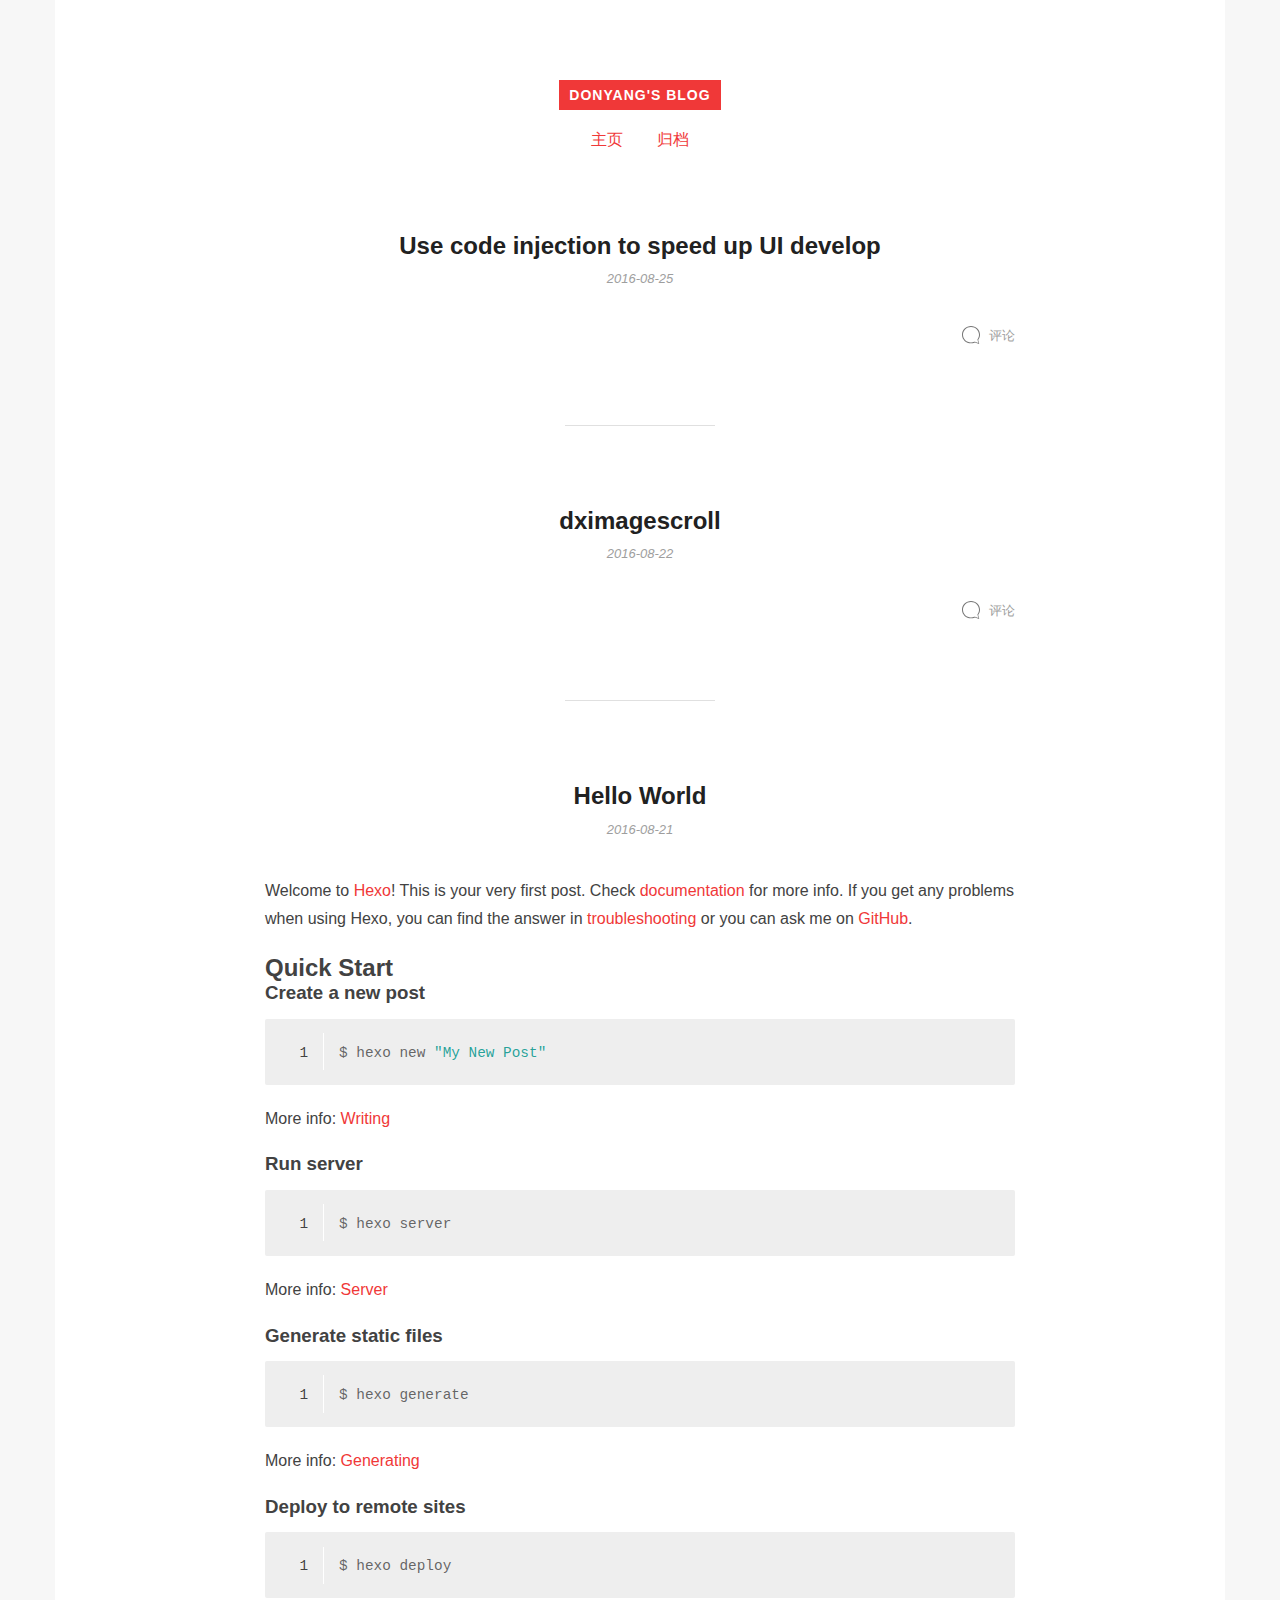
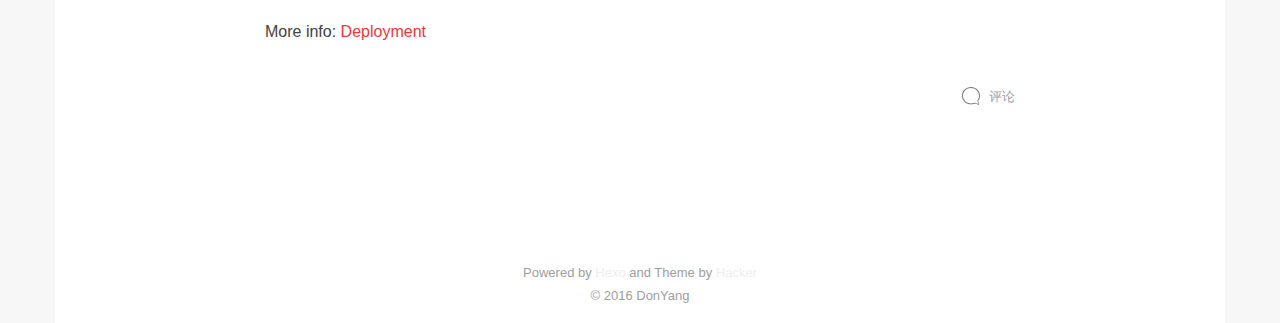
<file: index.html>
<!DOCTYPE HTML>
<html>
<head>
  <meta charset="utf-8">
  
  <title>DonYang&#39;s blog</title>

  
  <meta name="author" content="DonYang">
  

  

  

  <meta id="viewport" name="viewport" content="width=device-width, initial-scale=1, maximum-scale=1, minimum-scale=1, user-scalable=no, minimal-ui">
  <meta name="apple-mobile-web-app-capable" content="yes">
  <meta name="apple-mobile-web-app-status-bar-style" content="black">

  

  <meta property="og:site_name" content="DonYang&#39;s blog"/>

  
  <meta property="og:image" content="/favicon.ico"/>
  

  <link href="/favicon.ico" rel="icon">
  <link rel="alternate" href="/atom.xml" title="DonYang&#39;s blog" type="application/atom+xml">
  <link rel="stylesheet" href="/css/style.css" media="screen" type="text/css">
</head>


<body>
<div class="blog">
  <div class="content">

    <header>
  <div class="site-branding">
    <h1 class="site-title">
      <a href="/">DonYang&#39;s blog</a>
    </h1>
    <p class="site-description"></p>
  </div>
  <nav class="site-navigation">
    <ul>
      
        <li><a href="/">主页</a></li>
      
        <li><a href="/archives">归档</a></li>
      
    </ul>
  </nav>
</header>

    <main class="site-main posts-loop">
    
  <article>

  
    
    <h3 class="article-title"><a href="/2016/08/25/Use-code-injection-to-speed-up-UI-develop/"><span>Use code injection to speed up UI develop</span></a></h3>
    
  

  <div class="article-top-meta">
    <span class="posted-on">
      <a href="/2016/08/25/Use-code-injection-to-speed-up-UI-develop/" rel="bookmark">
        <time class="entry-date published" datetime="2016-08-24T23:19:23.000Z">
          2016-08-25
        </time>
      </a>
    </span>
  </div>


  

  <div class="article-content">
    <div class="entry">
      
        
      
    </div>

  </div>

  <div class="article-footer">
    <div class="article-meta pull-left">

    

    

    </div>

    
    <div class="article-meta pull-right">
      <span>
        <i class="icon-comments"></i>
        <span>
          <a href="http://donyang.github.io/2016/08/25/Use-code-injection-to-speed-up-UI-develop/#comment">评论</a>
        </span>
      </span>
    </div>
    
  </div>
</article>



  <article>

  
    
    <h3 class="article-title"><a href="/2016/08/22/dximagescroll/"><span>dximagescroll</span></a></h3>
    
  

  <div class="article-top-meta">
    <span class="posted-on">
      <a href="/2016/08/22/dximagescroll/" rel="bookmark">
        <time class="entry-date published" datetime="2016-08-21T23:49:16.000Z">
          2016-08-22
        </time>
      </a>
    </span>
  </div>


  

  <div class="article-content">
    <div class="entry">
      
        
      
    </div>

  </div>

  <div class="article-footer">
    <div class="article-meta pull-left">

    

    

    </div>

    
    <div class="article-meta pull-right">
      <span>
        <i class="icon-comments"></i>
        <span>
          <a href="http://donyang.github.io/2016/08/22/dximagescroll/#comment">评论</a>
        </span>
      </span>
    </div>
    
  </div>
</article>



  <article>

  
    
    <h3 class="article-title"><a href="/2016/08/21/hello-world/"><span>Hello World</span></a></h3>
    
  

  <div class="article-top-meta">
    <span class="posted-on">
      <a href="/2016/08/21/hello-world/" rel="bookmark">
        <time class="entry-date published" datetime="2016-08-21T10:37:45.000Z">
          2016-08-21
        </time>
      </a>
    </span>
  </div>


  

  <div class="article-content">
    <div class="entry">
      
        <p>Welcome to <a href="https://hexo.io/" target="_blank" rel="external">Hexo</a>! This is your very first post. Check <a href="https://hexo.io/docs/" target="_blank" rel="external">documentation</a> for more info. If you get any problems when using Hexo, you can find the answer in <a href="https://hexo.io/docs/troubleshooting.html" target="_blank" rel="external">troubleshooting</a> or you can ask me on <a href="https://github.com/hexojs/hexo/issues" target="_blank" rel="external">GitHub</a>.</p>
<h2 id="Quick-Start"><a href="#Quick-Start" class="headerlink" title="Quick Start"></a>Quick Start</h2><h3 id="Create-a-new-post"><a href="#Create-a-new-post" class="headerlink" title="Create a new post"></a>Create a new post</h3><figure class="highlight bash"><table><tr><td class="gutter"><pre><div class="line">1</div></pre></td><td class="code"><pre><div class="line">$ hexo new <span class="string">"My New Post"</span></div></pre></td></tr></table></figure>
<p>More info: <a href="https://hexo.io/docs/writing.html" target="_blank" rel="external">Writing</a></p>
<h3 id="Run-server"><a href="#Run-server" class="headerlink" title="Run server"></a>Run server</h3><figure class="highlight bash"><table><tr><td class="gutter"><pre><div class="line">1</div></pre></td><td class="code"><pre><div class="line">$ hexo server</div></pre></td></tr></table></figure>
<p>More info: <a href="https://hexo.io/docs/server.html" target="_blank" rel="external">Server</a></p>
<h3 id="Generate-static-files"><a href="#Generate-static-files" class="headerlink" title="Generate static files"></a>Generate static files</h3><figure class="highlight bash"><table><tr><td class="gutter"><pre><div class="line">1</div></pre></td><td class="code"><pre><div class="line">$ hexo generate</div></pre></td></tr></table></figure>
<p>More info: <a href="https://hexo.io/docs/generating.html" target="_blank" rel="external">Generating</a></p>
<h3 id="Deploy-to-remote-sites"><a href="#Deploy-to-remote-sites" class="headerlink" title="Deploy to remote sites"></a>Deploy to remote sites</h3><figure class="highlight bash"><table><tr><td class="gutter"><pre><div class="line">1</div></pre></td><td class="code"><pre><div class="line">$ hexo deploy</div></pre></td></tr></table></figure>
<p>More info: <a href="https://hexo.io/docs/deployment.html" target="_blank" rel="external">Deployment</a></p>

      
    </div>

  </div>

  <div class="article-footer">
    <div class="article-meta pull-left">

    

    

    </div>

    
    <div class="article-meta pull-right">
      <span>
        <i class="icon-comments"></i>
        <span>
          <a href="http://donyang.github.io/2016/08/21/hello-world/#comment">评论</a>
        </span>
      </span>
    </div>
    
  </div>
</article>




<nav class="pagination">
  
  
</nav>
    </main>

    <footer class="site-footer">
  <p class="site-info">
    Powered by <a href="https://hexo.io/" target="_blank">Hexo</a> and
    Theme by <a href="https://github.com/CodeDaraW/Hacker" target="_blank">Hacker</a>
    </br>
    
    &copy; 2016 DonYang
    
  </p>
</footer>
    
  </div>
</div>
</body>
</html>
</file>
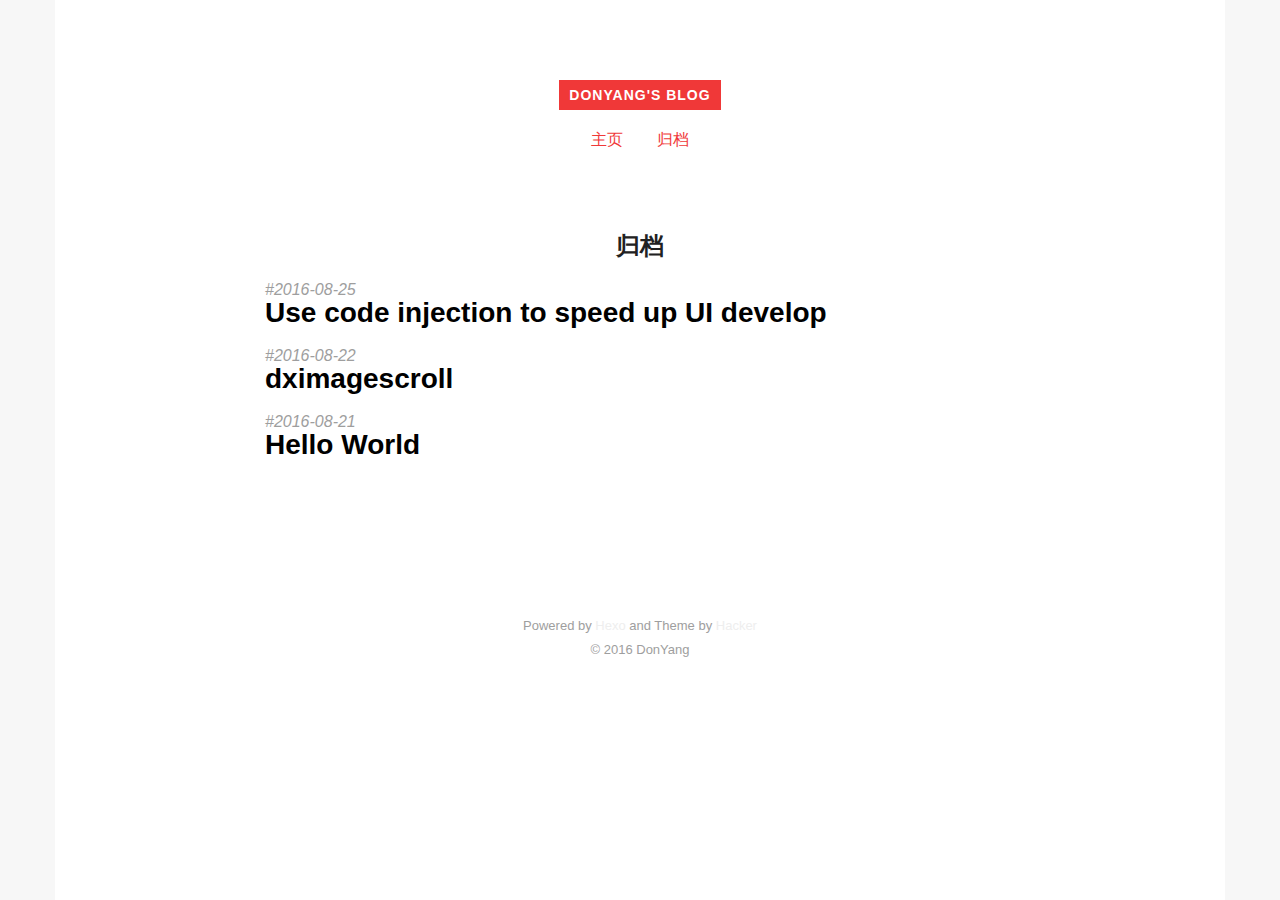
<file: archives/index.html>
<!DOCTYPE HTML>
<html>
<head>
  <meta charset="utf-8">
  
  <title>归档 | DonYang&#39;s blog</title>

  
  <meta name="author" content="DonYang">
  

  

  

  <meta id="viewport" name="viewport" content="width=device-width, initial-scale=1, maximum-scale=1, minimum-scale=1, user-scalable=no, minimal-ui">
  <meta name="apple-mobile-web-app-capable" content="yes">
  <meta name="apple-mobile-web-app-status-bar-style" content="black">

  

  <meta property="og:site_name" content="DonYang&#39;s blog"/>

  
  <meta property="og:image" content="/favicon.ico"/>
  

  <link href="/favicon.ico" rel="icon">
  <link rel="alternate" href="/atom.xml" title="DonYang&#39;s blog" type="application/atom+xml">
  <link rel="stylesheet" href="/css/style.css" media="screen" type="text/css">
</head>


<body>
<div class="blog">
  <div class="content">

    <header>
  <div class="site-branding">
    <h1 class="site-title">
      <a href="/">DonYang&#39;s blog</a>
    </h1>
    <p class="site-description"></p>
  </div>
  <nav class="site-navigation">
    <ul>
      
        <li><a href="/">主页</a></li>
      
        <li><a href="/archives">归档</a></li>
      
    </ul>
  </nav>
</header>

    <main class="site-main posts-loop">
    

<article>

  <h2 class="article-title ">归档</h2>

  <div class="archive">
    
      <div class="post archive">
        <div class="archive-post">
          <time datetime="2016-08-24T23:19:23.000Z">
            <a href="/2016/08/25/Use-code-injection-to-speed-up-UI-develop/">2016-08-25</a>
          </time>
          
            <h3 class="archive-title"><a href="/2016/08/25/Use-code-injection-to-speed-up-UI-develop/"><span>Use code injection to speed up UI develop</span></a></h3>
          
        </div>
      </div>
    
      <div class="post archive">
        <div class="archive-post">
          <time datetime="2016-08-21T23:49:16.000Z">
            <a href="/2016/08/22/dximagescroll/">2016-08-22</a>
          </time>
          
            <h3 class="archive-title"><a href="/2016/08/22/dximagescroll/"><span>dximagescroll</span></a></h3>
          
        </div>
      </div>
    
      <div class="post archive">
        <div class="archive-post">
          <time datetime="2016-08-21T10:37:45.000Z">
            <a href="/2016/08/21/hello-world/">2016-08-21</a>
          </time>
          
            <h3 class="archive-title"><a href="/2016/08/21/hello-world/"><span>Hello World</span></a></h3>
          
        </div>
      </div>
    
    <nav class="pagination">
  
  
</nav>
  </div>

</article>
    </main>

    <footer class="site-footer">
  <p class="site-info">
    Powered by <a href="https://hexo.io/" target="_blank">Hexo</a> and
    Theme by <a href="https://github.com/CodeDaraW/Hacker" target="_blank">Hacker</a>
    </br>
    
    &copy; 2016 DonYang
    
  </p>
</footer>
    
  </div>
</div>
</body>
</html>
</file>
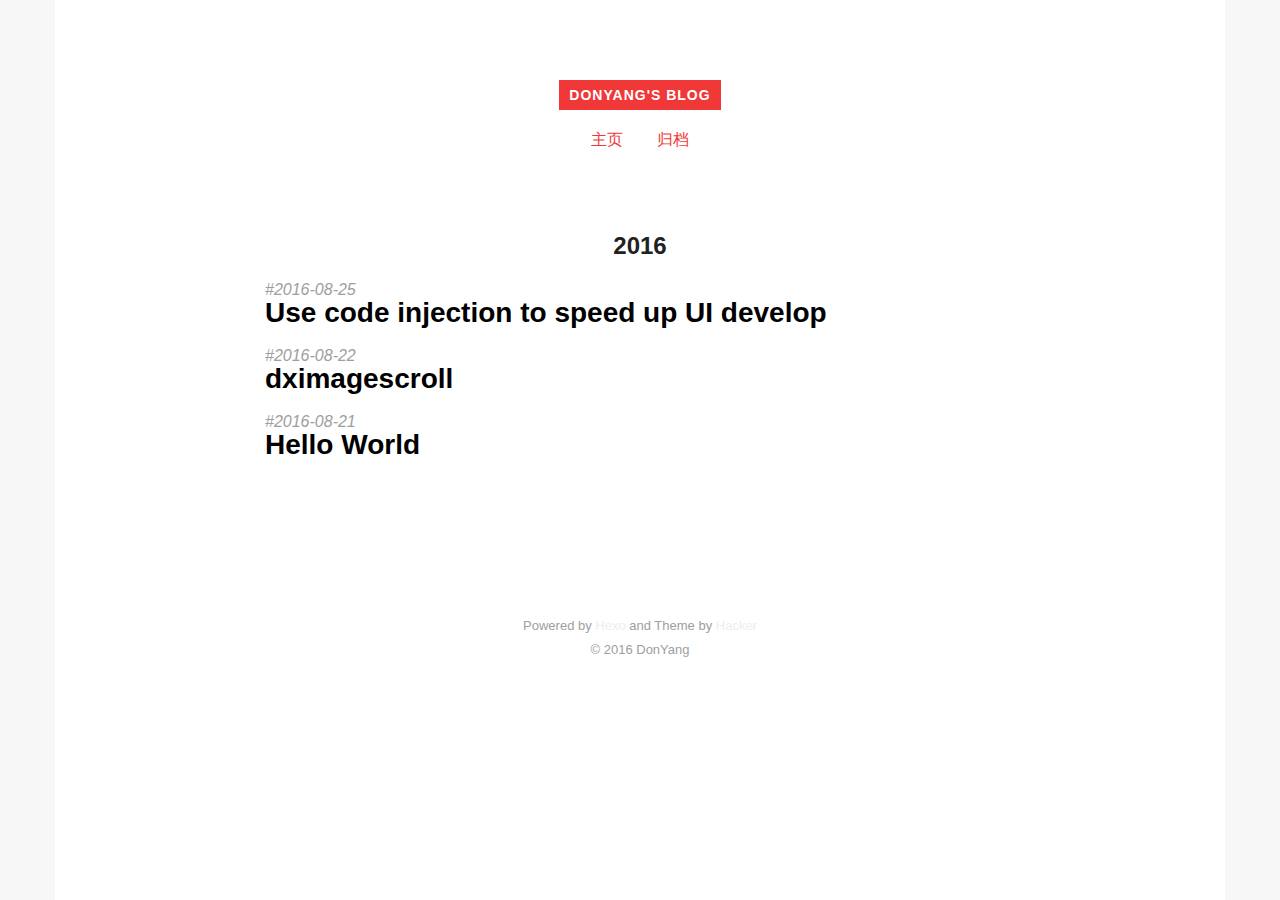
<file: archives/2016/index.html>
<!DOCTYPE HTML>
<html>
<head>
  <meta charset="utf-8">
  
  <title>归档：2016 | DonYang&#39;s blog</title>

  
  <meta name="author" content="DonYang">
  

  

  

  <meta id="viewport" name="viewport" content="width=device-width, initial-scale=1, maximum-scale=1, minimum-scale=1, user-scalable=no, minimal-ui">
  <meta name="apple-mobile-web-app-capable" content="yes">
  <meta name="apple-mobile-web-app-status-bar-style" content="black">

  

  <meta property="og:site_name" content="DonYang&#39;s blog"/>

  
  <meta property="og:image" content="/favicon.ico"/>
  

  <link href="/favicon.ico" rel="icon">
  <link rel="alternate" href="/atom.xml" title="DonYang&#39;s blog" type="application/atom+xml">
  <link rel="stylesheet" href="/css/style.css" media="screen" type="text/css">
</head>


<body>
<div class="blog">
  <div class="content">

    <header>
  <div class="site-branding">
    <h1 class="site-title">
      <a href="/">DonYang&#39;s blog</a>
    </h1>
    <p class="site-description"></p>
  </div>
  <nav class="site-navigation">
    <ul>
      
        <li><a href="/">主页</a></li>
      
        <li><a href="/archives">归档</a></li>
      
    </ul>
  </nav>
</header>

    <main class="site-main posts-loop">
    

<article>

  <h2 class="article-title ">2016</h2>

  <div class="archive">
    
      <div class="post archive">
        <div class="archive-post">
          <time datetime="2016-08-24T23:19:23.000Z">
            <a href="/2016/08/25/Use-code-injection-to-speed-up-UI-develop/">2016-08-25</a>
          </time>
          
            <h3 class="archive-title"><a href="/2016/08/25/Use-code-injection-to-speed-up-UI-develop/"><span>Use code injection to speed up UI develop</span></a></h3>
          
        </div>
      </div>
    
      <div class="post archive">
        <div class="archive-post">
          <time datetime="2016-08-21T23:49:16.000Z">
            <a href="/2016/08/22/dximagescroll/">2016-08-22</a>
          </time>
          
            <h3 class="archive-title"><a href="/2016/08/22/dximagescroll/"><span>dximagescroll</span></a></h3>
          
        </div>
      </div>
    
      <div class="post archive">
        <div class="archive-post">
          <time datetime="2016-08-21T10:37:45.000Z">
            <a href="/2016/08/21/hello-world/">2016-08-21</a>
          </time>
          
            <h3 class="archive-title"><a href="/2016/08/21/hello-world/"><span>Hello World</span></a></h3>
          
        </div>
      </div>
    
    <nav class="pagination">
  
  
</nav>
  </div>

</article>
    </main>

    <footer class="site-footer">
  <p class="site-info">
    Powered by <a href="https://hexo.io/" target="_blank">Hexo</a> and
    Theme by <a href="https://github.com/CodeDaraW/Hacker" target="_blank">Hacker</a>
    </br>
    
    &copy; 2016 DonYang
    
  </p>
</footer>
    
  </div>
</div>
</body>
</html>
</file>
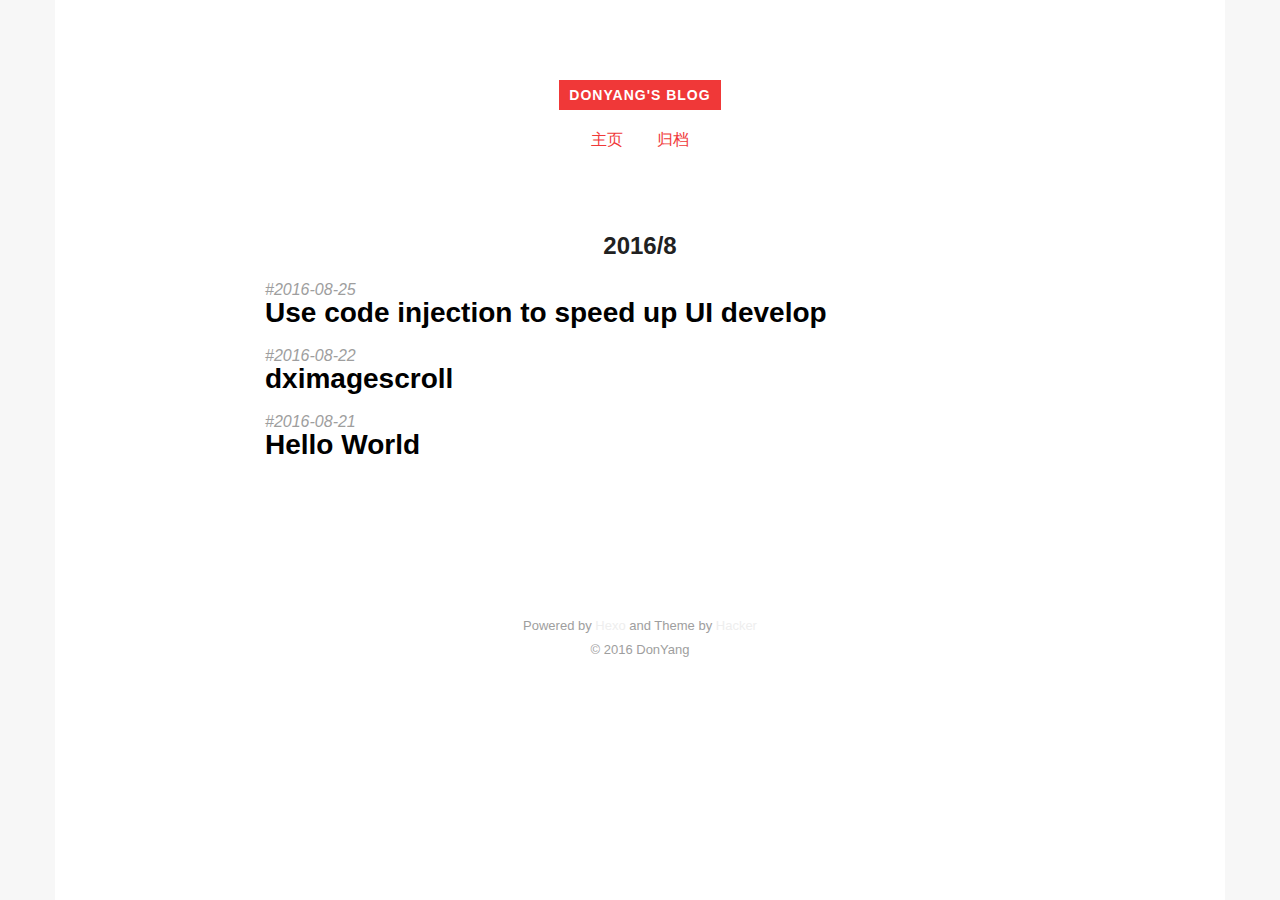
<file: archives/2016/08/index.html>
<!DOCTYPE HTML>
<html>
<head>
  <meta charset="utf-8">
  
  <title>归档：2016/8 | DonYang&#39;s blog</title>

  
  <meta name="author" content="DonYang">
  

  

  

  <meta id="viewport" name="viewport" content="width=device-width, initial-scale=1, maximum-scale=1, minimum-scale=1, user-scalable=no, minimal-ui">
  <meta name="apple-mobile-web-app-capable" content="yes">
  <meta name="apple-mobile-web-app-status-bar-style" content="black">

  

  <meta property="og:site_name" content="DonYang&#39;s blog"/>

  
  <meta property="og:image" content="/favicon.ico"/>
  

  <link href="/favicon.ico" rel="icon">
  <link rel="alternate" href="/atom.xml" title="DonYang&#39;s blog" type="application/atom+xml">
  <link rel="stylesheet" href="/css/style.css" media="screen" type="text/css">
</head>


<body>
<div class="blog">
  <div class="content">

    <header>
  <div class="site-branding">
    <h1 class="site-title">
      <a href="/">DonYang&#39;s blog</a>
    </h1>
    <p class="site-description"></p>
  </div>
  <nav class="site-navigation">
    <ul>
      
        <li><a href="/">主页</a></li>
      
        <li><a href="/archives">归档</a></li>
      
    </ul>
  </nav>
</header>

    <main class="site-main posts-loop">
    

<article>

  <h2 class="article-title ">2016/8</h2>

  <div class="archive">
    
      <div class="post archive">
        <div class="archive-post">
          <time datetime="2016-08-24T23:19:23.000Z">
            <a href="/2016/08/25/Use-code-injection-to-speed-up-UI-develop/">2016-08-25</a>
          </time>
          
            <h3 class="archive-title"><a href="/2016/08/25/Use-code-injection-to-speed-up-UI-develop/"><span>Use code injection to speed up UI develop</span></a></h3>
          
        </div>
      </div>
    
      <div class="post archive">
        <div class="archive-post">
          <time datetime="2016-08-21T23:49:16.000Z">
            <a href="/2016/08/22/dximagescroll/">2016-08-22</a>
          </time>
          
            <h3 class="archive-title"><a href="/2016/08/22/dximagescroll/"><span>dximagescroll</span></a></h3>
          
        </div>
      </div>
    
      <div class="post archive">
        <div class="archive-post">
          <time datetime="2016-08-21T10:37:45.000Z">
            <a href="/2016/08/21/hello-world/">2016-08-21</a>
          </time>
          
            <h3 class="archive-title"><a href="/2016/08/21/hello-world/"><span>Hello World</span></a></h3>
          
        </div>
      </div>
    
    <nav class="pagination">
  
  
</nav>
  </div>

</article>
    </main>

    <footer class="site-footer">
  <p class="site-info">
    Powered by <a href="https://hexo.io/" target="_blank">Hexo</a> and
    Theme by <a href="https://github.com/CodeDaraW/Hacker" target="_blank">Hacker</a>
    </br>
    
    &copy; 2016 DonYang
    
  </p>
</footer>
    
  </div>
</div>
</body>
</html>
</file>
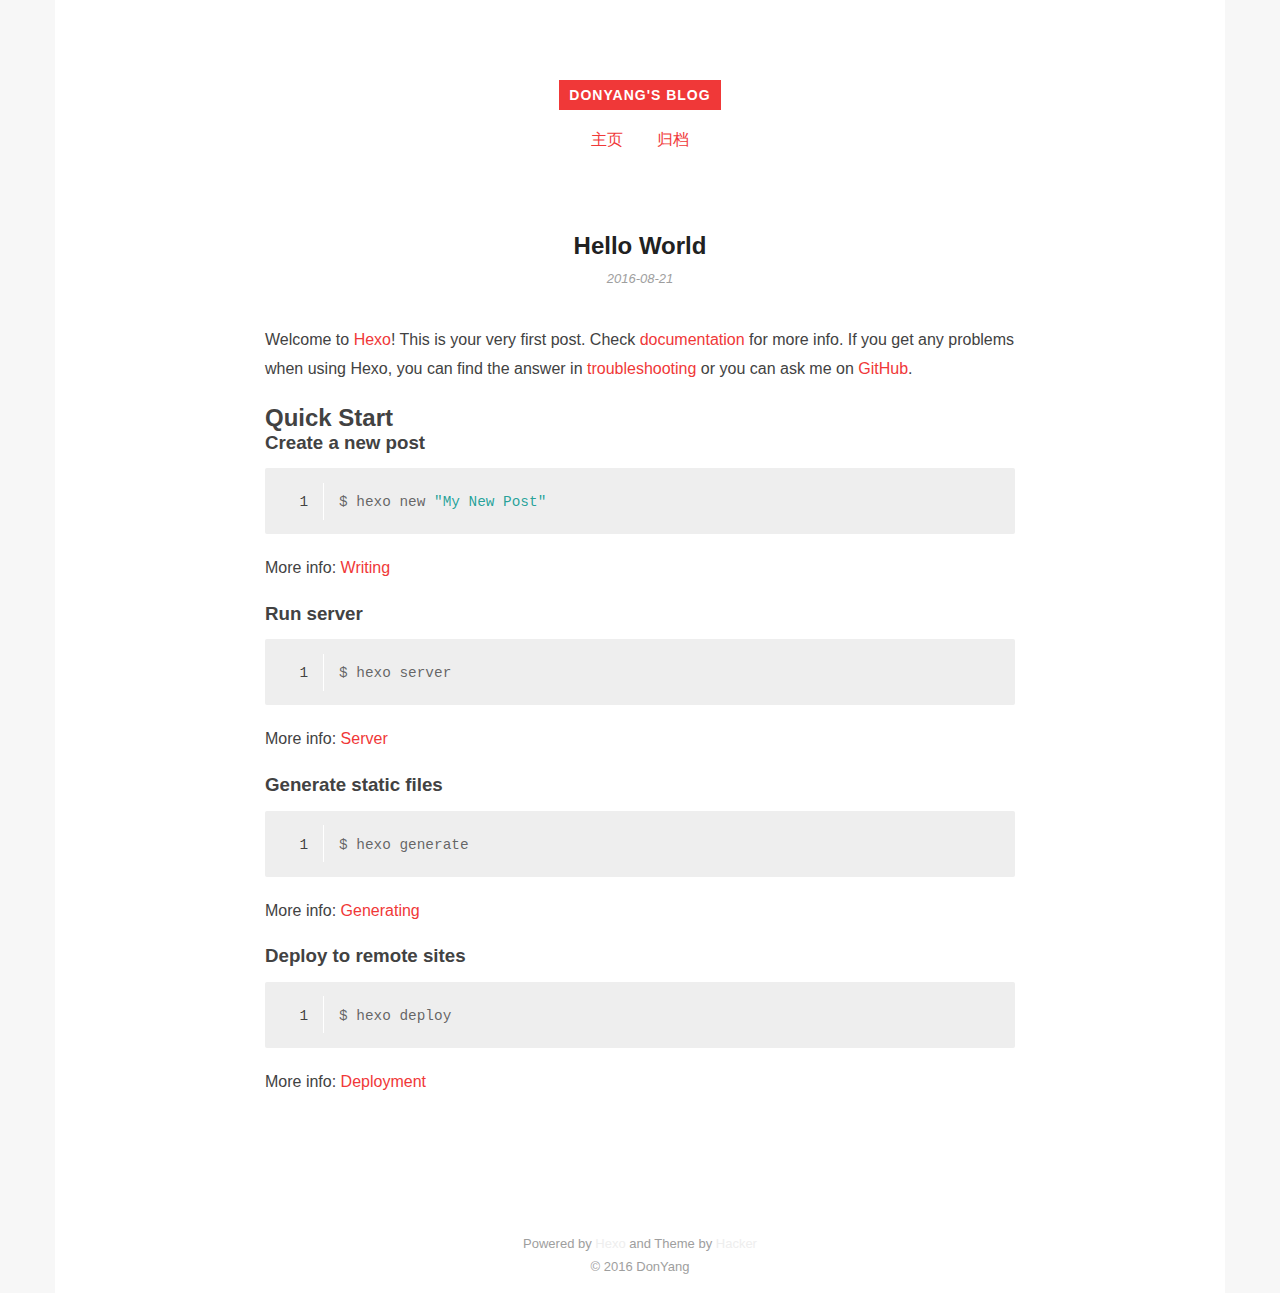
<file: 2016/08/21/hello-world/index.html>
<!DOCTYPE HTML>
<html>
<head>
  <meta charset="utf-8">
  
  <title>Hello World | DonYang&#39;s blog</title>

  
  <meta name="author" content="DonYang">
  

  
  <meta name="description" content="Welcome to Hexo! This is your very first post. Check documentation for more info. If you get any problems when using Hexo, you can find the answer in ">
  

  
  
  <meta name="keywords" content="">
  

  <meta id="viewport" name="viewport" content="width=device-width, initial-scale=1, maximum-scale=1, minimum-scale=1, user-scalable=no, minimal-ui">
  <meta name="apple-mobile-web-app-capable" content="yes">
  <meta name="apple-mobile-web-app-status-bar-style" content="black">

  <meta property="og:title" content="Hello World"/>

  <meta property="og:site_name" content="DonYang&#39;s blog"/>

  
  <meta property="og:image" content="/favicon.ico"/>
  

  <link href="/favicon.ico" rel="icon">
  <link rel="alternate" href="/atom.xml" title="DonYang&#39;s blog" type="application/atom+xml">
  <link rel="stylesheet" href="/css/style.css" media="screen" type="text/css">
</head>


<body>
<div class="blog">
  <div class="content">

    <header>
  <div class="site-branding">
    <h1 class="site-title">
      <a href="/">DonYang&#39;s blog</a>
    </h1>
    <p class="site-description"></p>
  </div>
  <nav class="site-navigation">
    <ul>
      
        <li><a href="/">主页</a></li>
      
        <li><a href="/archives">归档</a></li>
      
    </ul>
  </nav>
</header>

    <main class="site-main posts-loop">
    <article>

  
    
    <h3 class="article-title"><span>Hello World</span></h3>
    
  

  <div class="article-top-meta">
    <span class="posted-on">
      <a href="/2016/08/21/hello-world/" rel="bookmark">
        <time class="entry-date published" datetime="2016-08-21T10:37:45.000Z">
          2016-08-21
        </time>
      </a>
    </span>
  </div>


  

  <div class="article-content">
    <div class="entry">
      
        <p>Welcome to <a href="https://hexo.io/" target="_blank" rel="external">Hexo</a>! This is your very first post. Check <a href="https://hexo.io/docs/" target="_blank" rel="external">documentation</a> for more info. If you get any problems when using Hexo, you can find the answer in <a href="https://hexo.io/docs/troubleshooting.html" target="_blank" rel="external">troubleshooting</a> or you can ask me on <a href="https://github.com/hexojs/hexo/issues" target="_blank" rel="external">GitHub</a>.</p>
<h2 id="Quick-Start"><a href="#Quick-Start" class="headerlink" title="Quick Start"></a>Quick Start</h2><h3 id="Create-a-new-post"><a href="#Create-a-new-post" class="headerlink" title="Create a new post"></a>Create a new post</h3><figure class="highlight bash"><table><tr><td class="gutter"><pre><div class="line">1</div></pre></td><td class="code"><pre><div class="line">$ hexo new <span class="string">"My New Post"</span></div></pre></td></tr></table></figure>
<p>More info: <a href="https://hexo.io/docs/writing.html" target="_blank" rel="external">Writing</a></p>
<h3 id="Run-server"><a href="#Run-server" class="headerlink" title="Run server"></a>Run server</h3><figure class="highlight bash"><table><tr><td class="gutter"><pre><div class="line">1</div></pre></td><td class="code"><pre><div class="line">$ hexo server</div></pre></td></tr></table></figure>
<p>More info: <a href="https://hexo.io/docs/server.html" target="_blank" rel="external">Server</a></p>
<h3 id="Generate-static-files"><a href="#Generate-static-files" class="headerlink" title="Generate static files"></a>Generate static files</h3><figure class="highlight bash"><table><tr><td class="gutter"><pre><div class="line">1</div></pre></td><td class="code"><pre><div class="line">$ hexo generate</div></pre></td></tr></table></figure>
<p>More info: <a href="https://hexo.io/docs/generating.html" target="_blank" rel="external">Generating</a></p>
<h3 id="Deploy-to-remote-sites"><a href="#Deploy-to-remote-sites" class="headerlink" title="Deploy to remote sites"></a>Deploy to remote sites</h3><figure class="highlight bash"><table><tr><td class="gutter"><pre><div class="line">1</div></pre></td><td class="code"><pre><div class="line">$ hexo deploy</div></pre></td></tr></table></figure>
<p>More info: <a href="https://hexo.io/docs/deployment.html" target="_blank" rel="external">Deployment</a></p>

      
    </div>

  </div>

  <div class="article-footer">
    <div class="article-meta pull-left">

    

    

    </div>

    
  </div>
</article>

  
	<div id="comment">
	
	
	<!-- 多说评论框 start -->
	 <div class="ds-thread" data-thread-key="/2016/08/21/hello-world/" data-title="Hello World" data-url="http://donyang.github.io/2016/08/21/hello-world/"></div>
	<!-- 多说评论框 end -->
	<!-- 多说公共JS代码 start (一个网页只需插入一次) -->
	<script type="text/javascript">
	var duoshuoQuery = {short_name:"DonYang的博客"};
	  (function() {
	    var ds = document.createElement('script');
	    ds.type = 'text/javascript';ds.async = true;
	    ds.src = (document.location.protocol == 'https:' ? 'https:' : 'http:') + '//static.duoshuo.com/embed.js';
	    ds.charset = 'UTF-8';
	    (document.getElementsByTagName('head')[0] 
	     || document.getElementsByTagName('body')[0]).appendChild(ds);
	  })();
	  </script>
	<!-- 多说公共JS代码 end -->
	
	</div>




    </main>

    <footer class="site-footer">
  <p class="site-info">
    Powered by <a href="https://hexo.io/" target="_blank">Hexo</a> and
    Theme by <a href="https://github.com/CodeDaraW/Hacker" target="_blank">Hacker</a>
    </br>
    
    &copy; 2016 DonYang
    
  </p>
</footer>
    
  </div>
</div>
</body>
</html>
</file>
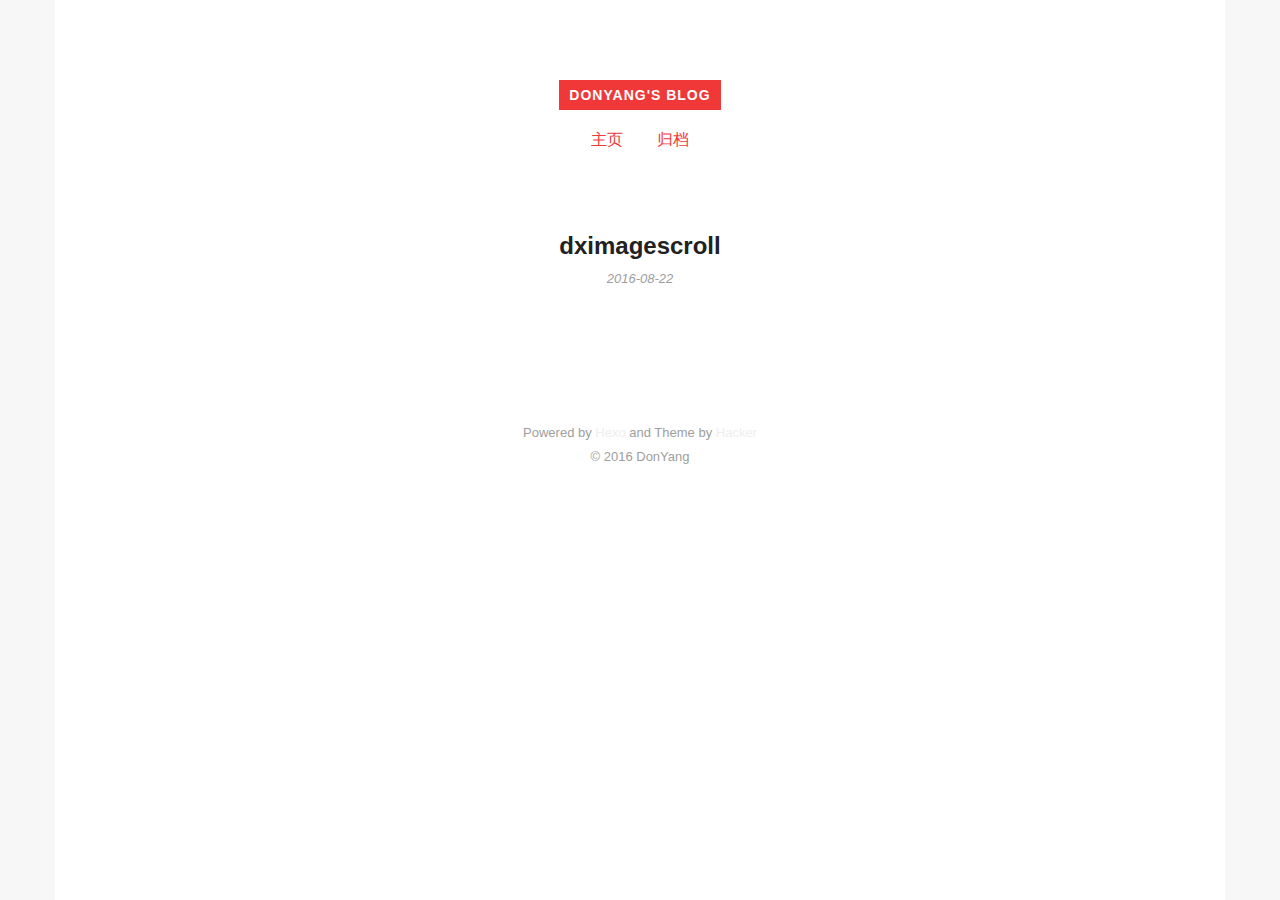
<file: 2016/08/22/dximagescroll/index.html>
<!DOCTYPE HTML>
<html>
<head>
  <meta charset="utf-8">
  
  <title>dximagescroll | DonYang&#39;s blog</title>

  
  <meta name="author" content="DonYang">
  

  

  
  
  <meta name="keywords" content="">
  

  <meta id="viewport" name="viewport" content="width=device-width, initial-scale=1, maximum-scale=1, minimum-scale=1, user-scalable=no, minimal-ui">
  <meta name="apple-mobile-web-app-capable" content="yes">
  <meta name="apple-mobile-web-app-status-bar-style" content="black">

  <meta property="og:title" content="dximagescroll"/>

  <meta property="og:site_name" content="DonYang&#39;s blog"/>

  
  <meta property="og:image" content="/favicon.ico"/>
  

  <link href="/favicon.ico" rel="icon">
  <link rel="alternate" href="/atom.xml" title="DonYang&#39;s blog" type="application/atom+xml">
  <link rel="stylesheet" href="/css/style.css" media="screen" type="text/css">
</head>


<body>
<div class="blog">
  <div class="content">

    <header>
  <div class="site-branding">
    <h1 class="site-title">
      <a href="/">DonYang&#39;s blog</a>
    </h1>
    <p class="site-description"></p>
  </div>
  <nav class="site-navigation">
    <ul>
      
        <li><a href="/">主页</a></li>
      
        <li><a href="/archives">归档</a></li>
      
    </ul>
  </nav>
</header>

    <main class="site-main posts-loop">
    <article>

  
    
    <h3 class="article-title"><span>dximagescroll</span></h3>
    
  

  <div class="article-top-meta">
    <span class="posted-on">
      <a href="/2016/08/22/dximagescroll/" rel="bookmark">
        <time class="entry-date published" datetime="2016-08-21T23:49:16.000Z">
          2016-08-22
        </time>
      </a>
    </span>
  </div>


  

  <div class="article-content">
    <div class="entry">
      
        
      
    </div>

  </div>

  <div class="article-footer">
    <div class="article-meta pull-left">

    

    

    </div>

    
  </div>
</article>

  
	<div id="comment">
	
	
	<!-- 多说评论框 start -->
	 <div class="ds-thread" data-thread-key="/2016/08/22/dximagescroll/" data-title="dximagescroll" data-url="http://donyang.github.io/2016/08/22/dximagescroll/"></div>
	<!-- 多说评论框 end -->
	<!-- 多说公共JS代码 start (一个网页只需插入一次) -->
	<script type="text/javascript">
	var duoshuoQuery = {short_name:"DonYang的博客"};
	  (function() {
	    var ds = document.createElement('script');
	    ds.type = 'text/javascript';ds.async = true;
	    ds.src = (document.location.protocol == 'https:' ? 'https:' : 'http:') + '//static.duoshuo.com/embed.js';
	    ds.charset = 'UTF-8';
	    (document.getElementsByTagName('head')[0] 
	     || document.getElementsByTagName('body')[0]).appendChild(ds);
	  })();
	  </script>
	<!-- 多说公共JS代码 end -->
	
	</div>




    </main>

    <footer class="site-footer">
  <p class="site-info">
    Powered by <a href="https://hexo.io/" target="_blank">Hexo</a> and
    Theme by <a href="https://github.com/CodeDaraW/Hacker" target="_blank">Hacker</a>
    </br>
    
    &copy; 2016 DonYang
    
  </p>
</footer>
    
  </div>
</div>
</body>
</html>
</file>
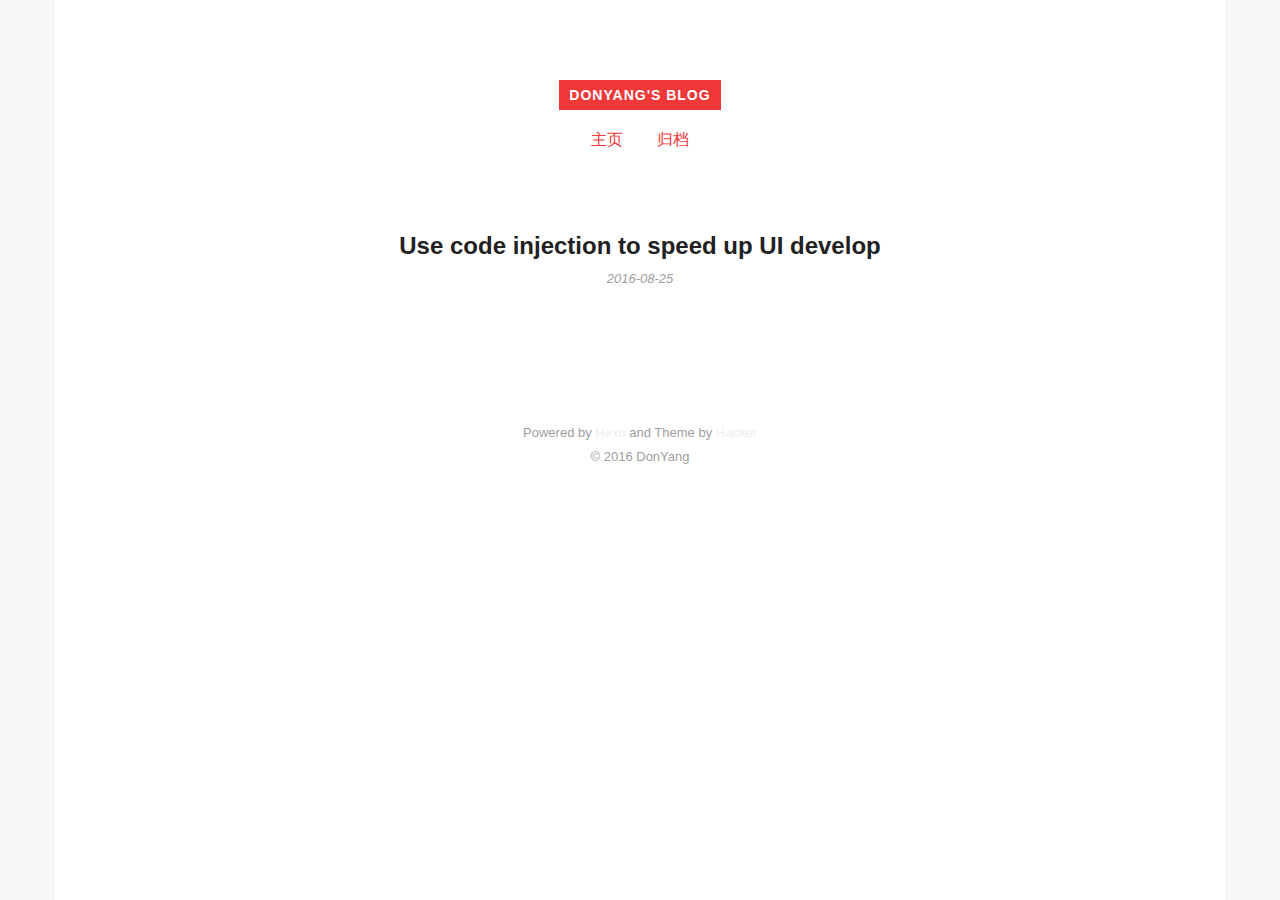
<file: 2016/08/25/Use-code-injection-to-speed-up-UI-develop/index.html>
<!DOCTYPE HTML>
<html>
<head>
  <meta charset="utf-8">
  
  <title>Use code injection to speed up UI develop | DonYang&#39;s blog</title>

  
  <meta name="author" content="DonYang">
  

  

  
  
  <meta name="keywords" content="">
  

  <meta id="viewport" name="viewport" content="width=device-width, initial-scale=1, maximum-scale=1, minimum-scale=1, user-scalable=no, minimal-ui">
  <meta name="apple-mobile-web-app-capable" content="yes">
  <meta name="apple-mobile-web-app-status-bar-style" content="black">

  <meta property="og:title" content="Use code injection to speed up UI develop"/>

  <meta property="og:site_name" content="DonYang&#39;s blog"/>

  
  <meta property="og:image" content="/favicon.ico"/>
  

  <link href="/favicon.ico" rel="icon">
  <link rel="alternate" href="/atom.xml" title="DonYang&#39;s blog" type="application/atom+xml">
  <link rel="stylesheet" href="/css/style.css" media="screen" type="text/css">
</head>


<body>
<div class="blog">
  <div class="content">

    <header>
  <div class="site-branding">
    <h1 class="site-title">
      <a href="/">DonYang&#39;s blog</a>
    </h1>
    <p class="site-description"></p>
  </div>
  <nav class="site-navigation">
    <ul>
      
        <li><a href="/">主页</a></li>
      
        <li><a href="/archives">归档</a></li>
      
    </ul>
  </nav>
</header>

    <main class="site-main posts-loop">
    <article>

  
    
    <h3 class="article-title"><span>Use code injection to speed up UI develop</span></h3>
    
  

  <div class="article-top-meta">
    <span class="posted-on">
      <a href="/2016/08/25/Use-code-injection-to-speed-up-UI-develop/" rel="bookmark">
        <time class="entry-date published" datetime="2016-08-24T23:19:23.000Z">
          2016-08-25
        </time>
      </a>
    </span>
  </div>


  

  <div class="article-content">
    <div class="entry">
      
        
      
    </div>

  </div>

  <div class="article-footer">
    <div class="article-meta pull-left">

    

    

    </div>

    
  </div>
</article>

  
	<div id="comment">
	
	
	<!-- 多说评论框 start -->
	 <div class="ds-thread" data-thread-key="/2016/08/25/Use-code-injection-to-speed-up-UI-develop/" data-title="Use code injection to speed up UI develop" data-url="http://donyang.github.io/2016/08/25/Use-code-injection-to-speed-up-UI-develop/"></div>
	<!-- 多说评论框 end -->
	<!-- 多说公共JS代码 start (一个网页只需插入一次) -->
	<script type="text/javascript">
	var duoshuoQuery = {short_name:"DonYang的博客"};
	  (function() {
	    var ds = document.createElement('script');
	    ds.type = 'text/javascript';ds.async = true;
	    ds.src = (document.location.protocol == 'https:' ? 'https:' : 'http:') + '//static.duoshuo.com/embed.js';
	    ds.charset = 'UTF-8';
	    (document.getElementsByTagName('head')[0] 
	     || document.getElementsByTagName('body')[0]).appendChild(ds);
	  })();
	  </script>
	<!-- 多说公共JS代码 end -->
	
	</div>




    </main>

    <footer class="site-footer">
  <p class="site-info">
    Powered by <a href="https://hexo.io/" target="_blank">Hexo</a> and
    Theme by <a href="https://github.com/CodeDaraW/Hacker" target="_blank">Hacker</a>
    </br>
    
    &copy; 2016 DonYang
    
  </p>
</footer>
    
  </div>
</div>
</body>
</html>
</file>
<file: css/style.css>
/*! normalize.css v3.0.3 | MIT License | github.com/necolas/normalize.css */

/**
 * 1. Set default font family to sans-serif.
 * 2. Prevent iOS and IE text size adjust after device orientation change,
 *    without disabling user zoom.
 */

html {
  font-family: sans-serif; /* 1 */
  -ms-text-size-adjust: 100%; /* 2 */
  -webkit-text-size-adjust: 100%; /* 2 */
}

/**
 * Remove default margin.
 */

body {
  margin: 0;
}

/* HTML5 display definitions
   ========================================================================== */

/**
 * Correct `block` display not defined for any HTML5 element in IE 8/9.
 * Correct `block` display not defined for `details` or `summary` in IE 10/11
 * and Firefox.
 * Correct `block` display not defined for `main` in IE 11.
 */

article,
aside,
details,
figcaption,
figure,
footer,
header,
hgroup,
main,
menu,
nav,
section,
summary {
  display: block;
}

/**
 * 1. Correct `inline-block` display not defined in IE 8/9.
 * 2. Normalize vertical alignment of `progress` in Chrome, Firefox, and Opera.
 */

audio,
canvas,
progress,
video {
  display: inline-block; /* 1 */
  vertical-align: baseline; /* 2 */
}

/**
 * Prevent modern browsers from displaying `audio` without controls.
 * Remove excess height in iOS 5 devices.
 */

audio:not([controls]) {
  display: none;
  height: 0;
}

/**
 * Address `[hidden]` styling not present in IE 8/9/10.
 * Hide the `template` element in IE 8/9/10/11, Safari, and Firefox < 22.
 */

[hidden],
template {
  display: none;
}

/* Links
   ========================================================================== */

/**
 * Remove the gray background color from active links in IE 10.
 */

a {
  background-color: transparent;
}

/**
 * Improve readability of focused elements when they are also in an
 * active/hover state.
 */

a:active,
a:hover {
  outline: 0;
}

/* Text-level semantics
   ========================================================================== */

/**
 * Address styling not present in IE 8/9/10/11, Safari, and Chrome.
 */

abbr[title] {
  border-bottom: 1px dotted;
}

/**
 * Address style set to `bolder` in Firefox 4+, Safari, and Chrome.
 */

b,
strong {
  font-weight: bold;
}

/**
 * Address styling not present in Safari and Chrome.
 */

dfn {
  font-style: italic;
}

/**
 * Address variable `h1` font-size and margin within `section` and `article`
 * contexts in Firefox 4+, Safari, and Chrome.
 */

h1 {
  font-size: 2em;
  margin: 0.67em 0;
}

/**
 * Address styling not present in IE 8/9.
 */

mark {
  background: #ff0;
  color: #000;
}

/**
 * Address inconsistent and variable font size in all browsers.
 */

small {
  font-size: 80%;
}

/**
 * Prevent `sub` and `sup` affecting `line-height` in all browsers.
 */

sub,
sup {
  font-size: 75%;
  line-height: 0;
  position: relative;
  vertical-align: baseline;
}

sup {
  top: -0.5em;
}

sub {
  bottom: -0.25em;
}

/* Embedded content
   ========================================================================== */

/**
 * Remove border when inside `a` element in IE 8/9/10.
 */

img {
  border: 0;
}

/**
 * Correct overflow not hidden in IE 9/10/11.
 */

svg:not(:root) {
  overflow: hidden;
}

/* Grouping content
   ========================================================================== */

/**
 * Address margin not present in IE 8/9 and Safari.
 */

figure {
  margin: 1em 40px;
}

/**
 * Address differences between Firefox and other browsers.
 */

hr {
  box-sizing: content-box;
  height: 0;
}

/**
 * Contain overflow in all browsers.
 */

pre {
  overflow: auto;
}

/**
 * Address odd `em`-unit font size rendering in all browsers.
 */

code,
kbd,
pre,
samp {
  font-family: monospace, monospace;
  font-size: 1em;
}

/* Forms
   ========================================================================== */

/**
 * Known limitation: by default, Chrome and Safari on OS X allow very limited
 * styling of `select`, unless a `border` property is set.
 */

/**
 * 1. Correct color not being inherited.
 *    Known issue: affects color of disabled elements.
 * 2. Correct font properties not being inherited.
 * 3. Address margins set differently in Firefox 4+, Safari, and Chrome.
 */

button,
input,
optgroup,
select,
textarea {
  color: inherit; /* 1 */
  font: inherit; /* 2 */
  margin: 0; /* 3 */
}

/**
 * Address `overflow` set to `hidden` in IE 8/9/10/11.
 */

button {
  overflow: visible;
}

/**
 * Address inconsistent `text-transform` inheritance for `button` and `select`.
 * All other form control elements do not inherit `text-transform` values.
 * Correct `button` style inheritance in Firefox, IE 8/9/10/11, and Opera.
 * Correct `select` style inheritance in Firefox.
 */

button,
select {
  text-transform: none;
}

/**
 * 1. Avoid the WebKit bug in Android 4.0.* where (2) destroys native `audio`
 *    and `video` controls.
 * 2. Correct inability to style clickable `input` types in iOS.
 * 3. Improve usability and consistency of cursor style between image-type
 *    `input` and others.
 */

button,
html input[type="button"], /* 1 */
input[type="reset"],
input[type="submit"] {
  -webkit-appearance: button; /* 2 */
  cursor: pointer; /* 3 */
}

/**
 * Re-set default cursor for disabled elements.
 */

button[disabled],
html input[disabled] {
  cursor: default;
}

/**
 * Remove inner padding and border in Firefox 4+.
 */

button::-moz-focus-inner,
input::-moz-focus-inner {
  border: 0;
  padding: 0;
}

/**
 * Address Firefox 4+ setting `line-height` on `input` using `!important` in
 * the UA stylesheet.
 */

input {
  line-height: normal;
}

/**
 * It's recommended that you don't attempt to style these elements.
 * Firefox's implementation doesn't respect box-sizing, padding, or width.
 *
 * 1. Address box sizing set to `content-box` in IE 8/9/10.
 * 2. Remove excess padding in IE 8/9/10.
 */

input[type="checkbox"],
input[type="radio"] {
  box-sizing: border-box; /* 1 */
  padding: 0; /* 2 */
}

/**
 * Fix the cursor style for Chrome's increment/decrement buttons. For certain
 * `font-size` values of the `input`, it causes the cursor style of the
 * decrement button to change from `default` to `text`.
 */

input[type="number"]::-webkit-inner-spin-button,
input[type="number"]::-webkit-outer-spin-button {
  height: auto;
}

/**
 * 1. Address `appearance` set to `searchfield` in Safari and Chrome.
 * 2. Address `box-sizing` set to `border-box` in Safari and Chrome.
 */

input[type="search"] {
  -webkit-appearance: textfield; /* 1 */
  box-sizing: content-box; /* 2 */
}

/**
 * Remove inner padding and search cancel button in Safari and Chrome on OS X.
 * Safari (but not Chrome) clips the cancel button when the search input has
 * padding (and `textfield` appearance).
 */

input[type="search"]::-webkit-search-cancel-button,
input[type="search"]::-webkit-search-decoration {
  -webkit-appearance: none;
}

/**
 * Define consistent border, margin, and padding.
 */

fieldset {
  border: 1px solid #c0c0c0;
  margin: 0 2px;
  padding: 0.35em 0.625em 0.75em;
}

/**
 * 1. Correct `color` not being inherited in IE 8/9/10/11.
 * 2. Remove padding so people aren't caught out if they zero out fieldsets.
 */

legend {
  border: 0; /* 1 */
  padding: 0; /* 2 */
}

/**
 * Remove default vertical scrollbar in IE 8/9/10/11.
 */

textarea {
  overflow: auto;
}

/**
 * Don't inherit the `font-weight` (applied by a rule above).
 * NOTE: the default cannot safely be changed in Chrome and Safari on OS X.
 */

optgroup {
  font-weight: bold;
}

/* Tables
   ========================================================================== */

/**
 * Remove most spacing between table cells.
 */

table {
  border-collapse: collapse;
  border-spacing: 0;
}

td,
th {
  padding: 0;
}

html {
  font-size: 10px;
  -webkit-text-size-adjust: 100%;
}
p,
h1,
h2,
h3,
h4,
h5,
h6 {
  margin: 0;
}
a {
  text-decoration: none;
}
body {
  background-color: #f7f7f7;
  font-family: "Segoe UI", "Lucida Grande", Helvetica, "Microsoft YaHei", FreeSans, Arimo, "Droid Sans", "wenquanyi micro hei", "Hiragino Sans GB", "Hiragino Sans GB W3", Arial, sans-serif;
  -moz-osx-font-smoothing: grayscale;
  -webkit-font-smoothing: antialiased;
  overflow-x: hidden;
}
body .blog {
  max-width: 1170px;
  min-height: 100vh;
  background-color: #fff;
  margin: 0 auto;
}
body .blog .content {
  box-sizing: border-box;
  max-width: 770px;
  width: 100%;
  padding: 80px 10px 10px;
  margin: 0 auto;
}
header {
  line-height: 1.8rem;
}
header .site-branding {
  text-align: center;
  margin-bottom: 2rem;
  font-family: "Open Sans", arial, sans-serif;
  letter-spacing: 0.1em;
  text-transform: uppercase;
}
header .site-branding .site-title {
  margin: 0;
  font-size: 1.4rem;
}
header .site-branding .site-title a {
  display: inline-block;
  color: #fff;
  font-weight: bolder;
  background-color: #f03838;
  line-height: 3rem;
  height: 3rem;
  padding: 0 1rem;
  -webkit-transition: padding 0.3s ease-out;
  transition: padding 0.3s ease-out;
}
header .site-branding .site-title a:hover {
  padding: 0 1.5rem;
}
header .site-branding .site-description {
  color: #9e9e9e;
  font-size: 1.3rem;
  margin: 1rem 0 0;
}
header .site-navigation {
  text-align: center;
}
header .site-navigation ul {
  list-style: none;
  padding: 0;
  margin: 0;
  font-size: 1.6em;
}
header .site-navigation ul li {
  display: inline-block;
  margin: 0 0.5rem;
}
header .site-navigation ul li a {
  display: block;
  color: #f03838;
  font-size: 1.6rem;
  line-height: 2rem;
  padding: 0 1rem;
}
article {
  position: relative;
  padding: 8rem 0;
}
article a {
  color: #f03838;
}
article:not(:first-child):before {
  content: '';
  width: 150px;
  height: 1px;
  background-color: #e0e0e0;
  position: absolute;
  top: 0;
  left: 50%;
  margin-left: -75px;
}
article blockquote {
  margin: 6rem 2rem;
  padding-left: 15px;
  line-height: 2rem;
  border-left: 4px solid #f03838;
}
article .article-title {
  position: relative;
  color: #212121;
  font-size: 2.4rem;
  line-height: 1.3;
  text-align: center;
  margin: 0;
  padding: 0 2rem;
}
article .article-title a {
  display: block;
  color: #212121;
}
article .article-title a span {
  padding-bottom: 3px;
  -webkit-transition: 0.15s;
  transition: 0.15s;
  box-shadow: inset 0 -2px 0 rgba(240,56,56,0);
}
article .article-title a:hover {
  color: #212121;
}
article .article-title a:hover span {
  box-shadow: inset 0 -2px 0 rgba(240,56,56,0.4);
}
article .article-top-meta {
  position: relative;
  color: #9e9e9e;
  font-size: 1.3rem;
  text-align: center;
  margin: 1rem 0;
}
article .article-top-meta span {
  margin: 0 0.5rem;
}
article .article-top-meta a {
  color: #9e9e9e;
}
article .article-top-meta a:hover {
  color: #f03838;
}
article .article-top-meta a time {
  font-style: italic;
}
article .article-excerpt,
article .article-content,
article .featured-media {
  margin: 4rem 0;
  font-size: 1.6rem;
  color: #424242;
}
article .article-excerpt img,
article .article-content img,
article .featured-media img {
  max-width: 100%;
  height: auto;
  margin: 1rem auto;
}
article .article-footer .pull-left {
  float: left;
}
article .article-footer .pull-right {
  float: right;
}
article .article-footer:after {
  content: " ";
  display: block;
  clear: both;
}
article .article-footer .article-meta > span:not(:last-child) {
  margin-right: 3rem;
}
article .article-footer .article-meta > span {
  display: inline-block;
}
article .article-footer .article-meta > span > span {
  line-height: 1;
  vertical-align: middle;
}
article .article-footer .article-meta {
  font-size: 1.3rem;
  color: #9e9e9e;
}
article .article-footer .article-meta a {
  color: #9e9e9e;
}
article .article-footer .article-meta a:hover {
  color: #f03838;
}
article .article-footer .article-meta i {
  vertical-align: middle;
  color: #9e9e9e;
  margin-right: 0.5rem;
}
article .article-footer .post-tags a:before {
  content: "#";
}
article .article-footer .post-tags a:not(:last-of-type):after {
  content: ",";
  padding-right: 5px;
}
article code {
  padding: 2px 4px;
  margin-left: 2px;
  margin-right: 2px;
  color: #c7254e;
  white-space: nowrap;
  border-radius: 0;
}
article p {
  margin: 2rem 0;
  line-height: 1.8;
}
article .video-container {
  position: relative;
  padding-bottom: 56.25%;
  padding-top: 0;
  height: 0;
  overflow: hidden;
}
article .video-container iframe {
  position: absolute;
  top: 0;
  left: 0;
  width: 100%;
  height: 100%;
}
article table {
  max-width: 100%;
  width: 100%;
}
article table caption {
  padding: 5px;
  color: #333;
  background-color: #e5e5e5;
}
article table th,
article table td {
  text-align: left;
  padding: 0.6em;
  vertical-align: top;
}
article table th {
  vertical-align: bottom;
  border-bottom: 1px solid #e5e5e5;
}
article table tbody + tbody {
  border-top: 2px solid #e5e5e5;
}
article table .table {
  background-color: #fff;
}
article table .table-bordered {
  border: 1px solid #e5e5e5;
}
article table .table-striped tbody tr:nth-of-type(odd) {
  background-color: #f2f2f2;
}
article.archive {
  padding: 0;
  margin: 2em auto;
}
.archive-post {
  text-align: left;
  margin: 2em auto;
}
.archive-post .archive-title {
  font-size: 2.8em;
  line-height: 1;
  position: relative;
  color: #212121;
  margin: 0;
}
.archive-post .archive-title a {
  color: #000;
}
.archive-post .archive-title a span {
  padding-bottom: 3px;
  -webkit-transition: box-shadow 0.15s;
  transition: box-shadow 0.15s;
  box-shadow: inset 0 -2px 0 rgba(240,56,56,0);
}
.archive-post .archive-title a:hover {
  color: #212121;
}
.archive-post .archive-title a:hover span {
  box-shadow: inset 0 -2px 0 rgba(240,56,56,0.4);
}
.archive-post time {
  font-style: italic;
}
.archive-post time a {
  font-size: 1.6rem;
  color: #9e9e9e;
}
.archive-post time a:before {
  content: '#';
}
.archive-post time a:hover {
  color: #f03838;
}
.pagination {
  position: relative;
  margin: 30px 0;
  display: -webkit-box;
  display: -ms-flexbox;
  display: -webkit-flex;
  display: flex;
  -webkit-box-pack: space-around;
  -ms-flex-pack: space-around;
  -webkit-justify-content: space-around;
  justify-content: space-around;
}
.pagination .pagination-prev,
.pagination .pagination-next {
  color: #f03838;
  font-size: 1.6rem;
  border: 1px solid #e0e0e0;
  line-height: 30px;
  height: 32px;
  padding: 0 20px;
  border-radius: 16px;
  -webkit-transition-duration: 0.4s;
  transition-duration: 0.4s;
}
.pagination .pagination-prev:hover,
.pagination .pagination-next:hover {
  color: #fff;
  background-color: #f03838;
  border-color: #f03838;
}
footer.site-footer {
  position: relative;
  text-align: center;
  line-height: 1.8;
  padding-top: 1rem;
  color: #9e9e9e;
}
footer.site-footer a {
  color: #eee;
}
footer.site-footer .site-info {
  color: #9e9e9e;
  font-size: 1.3rem;
  margin: 0.5rem 0;
}
.icon-meta {
  display: -webkit-box;
  display: -ms-flexbox;
  display: -webkit-flex;
  display: flex;
}
.icon-comments {
  display: inline-block;
  width: 18px;
  height: 19px;
  background: url("../../images/icon-bubble.svg") center top no-repeat;
  background-size: 18px 18px;
}
.icon-tags {
  display: inline-block;
  width: 19px;
  height: 16px;
  background: url("../../images/icon-tags.svg") center center no-repeat;
  background-size: 19px 16px;
}
.icon-categories {
  display: inline-block;
  width: 19px;
  height: 16px;
  background: url("../../images/icon-categories.svg") center center no-repeat;
  icon-categories: 19px 16px;
}
.entry .gist {
  background: #eee;
  border: 1px solid #fff;
  margin: 15px 0px;
  padding: 7px 15px;
  border-radius: 2px;
  text-shadow: 0 0 1px #fff;
  line-height: 1.6;
  overflow: auto;
  color: #666;
}
.entry .gist .gist-file {
  border: none;
  font-family: inherit;
  margin: 0;
  font-size: 0.9em;
}
.entry .gist .gist-file .gist-data {
  background: none;
  border-bottom: none;
}
.entry .gist .gist-file .gist-data pre {
  padding: 0 !important;
  font-family: font-mono;
}
.entry .gist .gist-file .gist-meta {
  background: none;
  color: color-meta;
  margin-top: 5px;
  padding: 0;
  text-shadow: 0 0 1px #fff;
  font-size: 100%;
}
.entry .gist .gist-file .gist-meta a {
  color: color-link;
}
.entry .gist .gist-file .gist-meta a:visited {
  color: color-link;
}
figure.highlight {
  background: #eee;
  border: 1px solid color-border;
  margin: 1em 0;
  padding: 1em;
  border-radius: 2px;
  text-shadow: 0 0 1px #fff;
  line-height: 1.6;
  overflow: auto;
  position: relative;
  font-size: 0.9em;
}
figure.highlight figcaption {
  color: color-meta;
  margin-bottom: 5px;
  text-shadow: 0 0 1px #fff;
}
figure.highlight figcaption a {
  position: absolute;
  right: 15px;
}
figure.highlight pre {
  border: none;
  padding: 0;
  margin: 0;
}
figure.highlight table {
  margin-top: 0;
  border-spacing: 0;
}
figure.highlight .gutter {
  color: color-meta;
  width: 20px;
  padding-right: 15px;
  border-right: 1px solid color-border;
  text-align: right;
}
figure.highlight .code {
  padding-left: 15px;
  border-left: 1px solid #fff;
  color: #666;
}
figure.highlight .line {
  height: 20px;
}
pre .comment,
pre .template_comment,
pre .diff .header,
pre .doctype,
pre .pi,
pre .lisp .string,
pre .javadoc {
  color: #93a1a1;
  font-style: italic;
}
pre .keyword,
pre .winutils,
pre .method,
pre .addition,
pre .css .tag,
pre .request,
pre .status,
pre .nginx .title {
  color: #859900;
}
pre .number,
pre .command,
pre .string,
pre .tag .value,
pre .phpdoc,
pre .tex .formula,
pre .regexp,
pre .hexcolor {
  color: #2aa198;
}
pre .title,
pre .localvars,
pre .chunk,
pre .decorator,
pre .built_in,
pre .identifier,
pre .vhdl,
pre .literal,
pre .id {
  color: #268bd2;
}
pre .attribute,
pre .variable,
pre .lisp .body,
pre .smalltalk .number,
pre .constant,
pre .class .title,
pre .parent,
pre .haskell .type {
  color: #b58900;
}
pre .preprocessor,
pre .preprocessor .keyword,
pre .shebang,
pre .symbol,
pre .symbol .string,
pre .diff .change,
pre .special,
pre .attr_selector,
pre .important,
pre .subst,
pre .cdata,
pre .clojure .title {
  color: #cb4b16;
}
pre .deletion {
  color: #dc322f;
}
@media (min-width: 768px) {
  article {
    padding: 8rem 0;
  }
}
@media (max-width: 768px) {
  .content {
    padding-top: 20px !important;
  }
  article {
    padding: 2.5rem 0 !important;
  }
}
</file>
